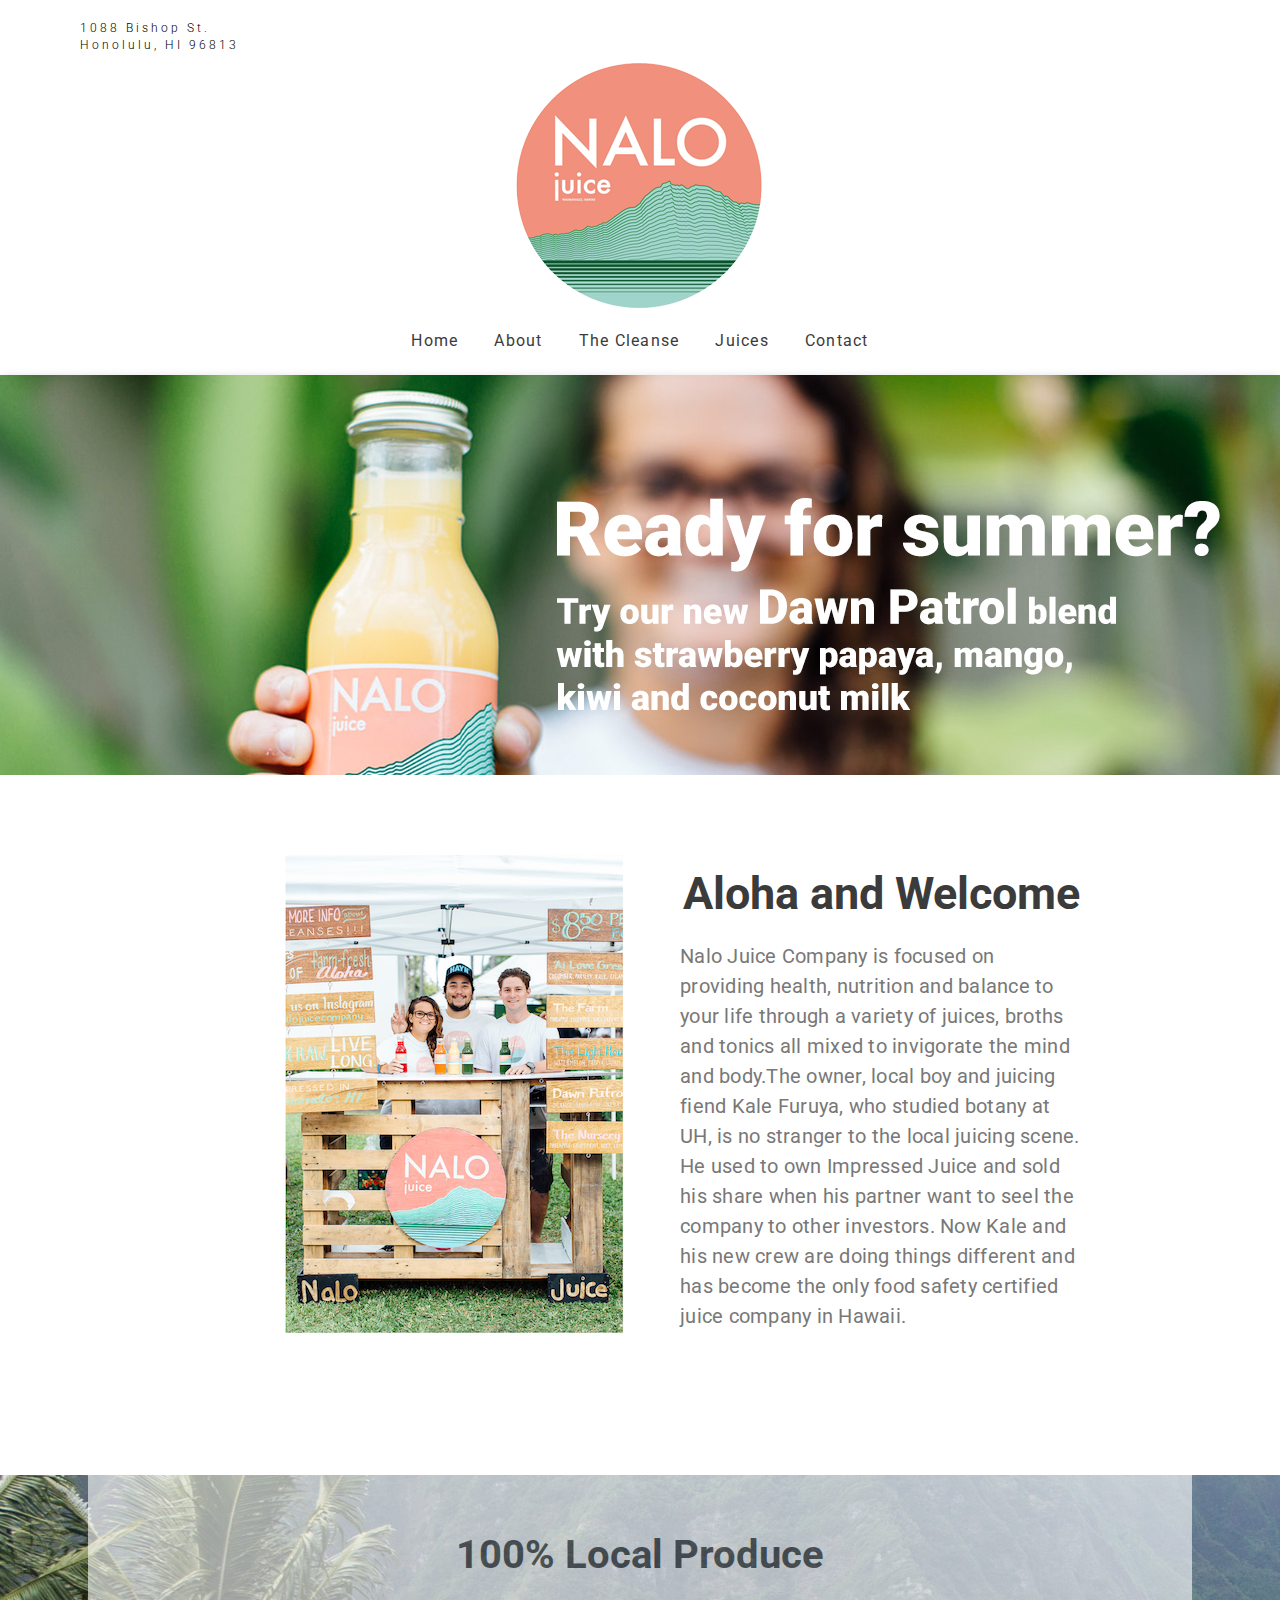
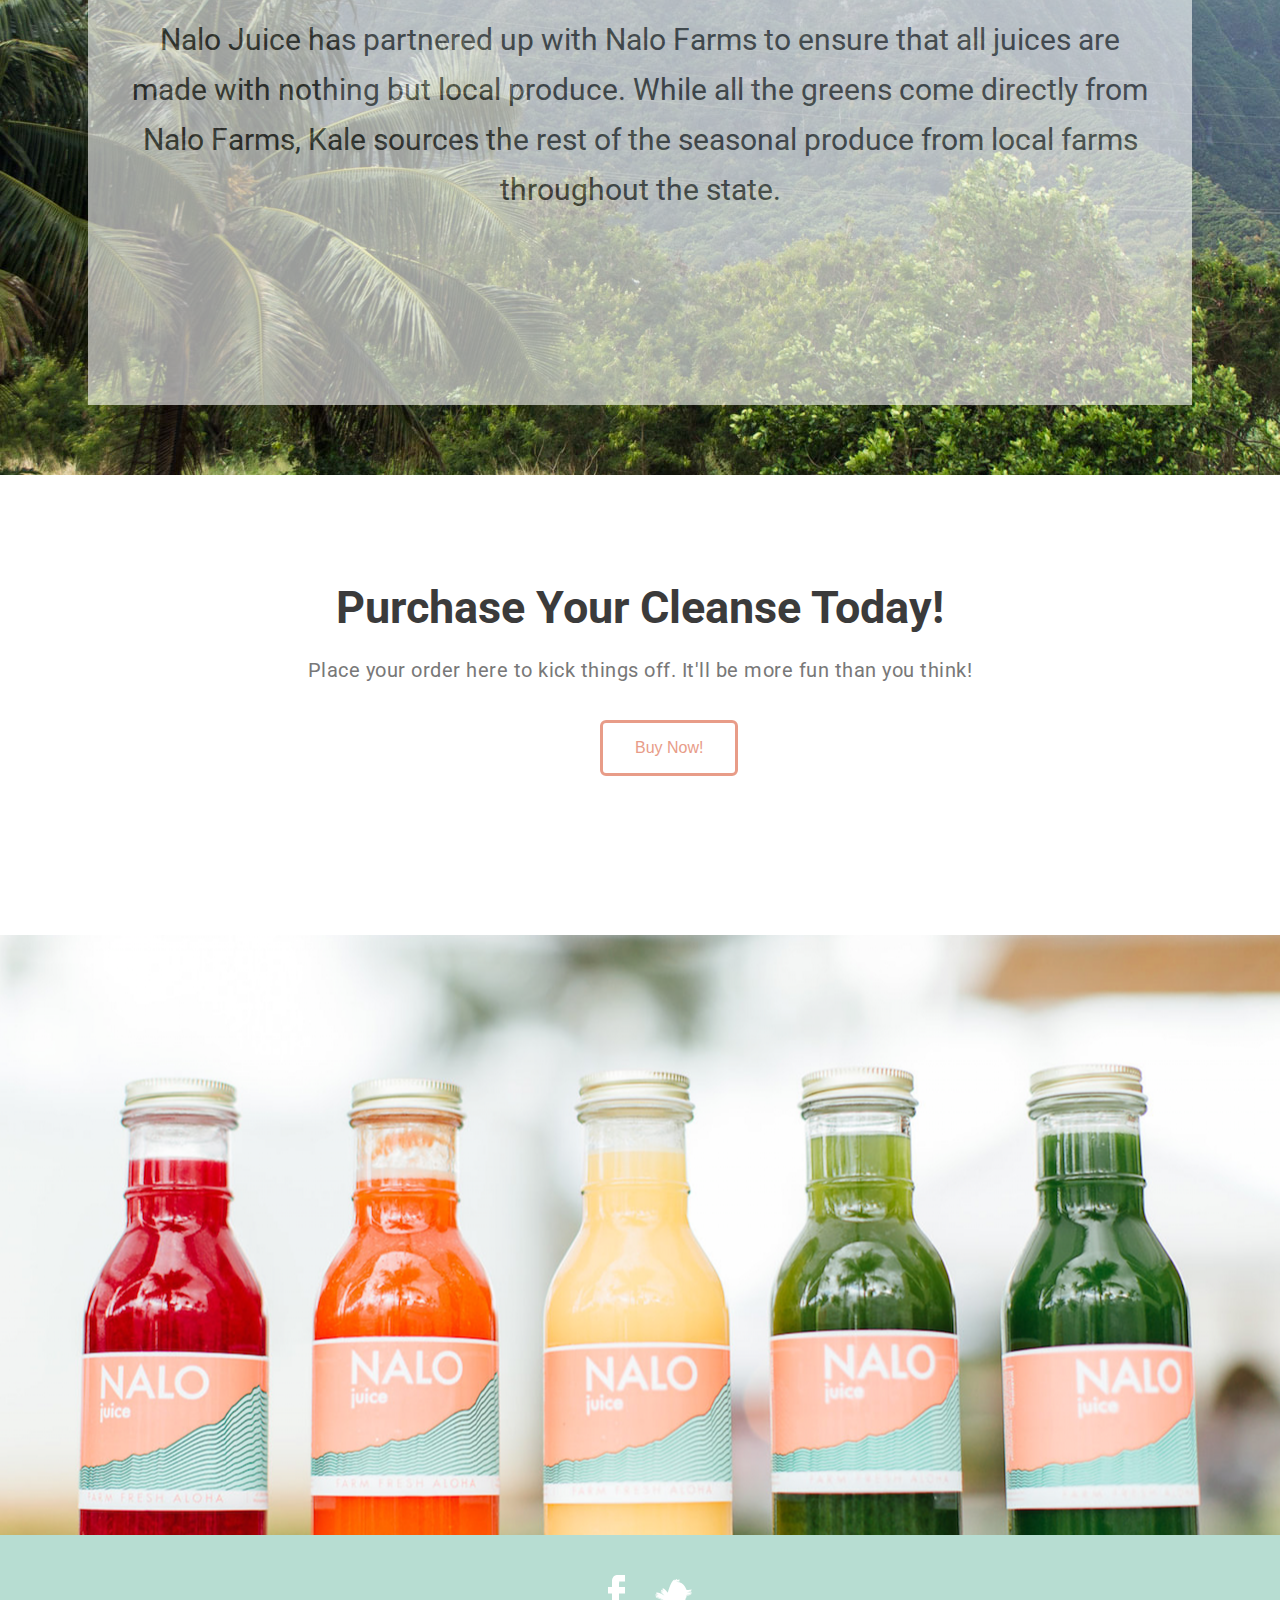
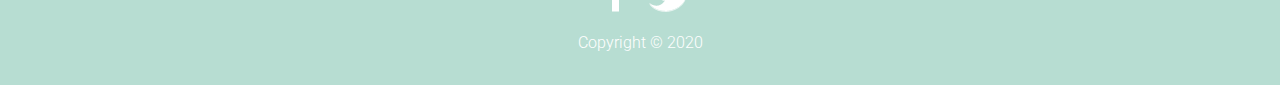
<file: index.html>
<!DOCTYPE html>
<html lang="en-us">
<head>
	<meta charset="utf-8">
	<title>Nalo Juice Co.</title>
	<meta name="viewport" content="width=device-width, initial-scale=1">
	<link href="https://fonts.googleapis.com/css?family=Roboto:300,400,500,700" rel="stylesheet">
	<link rel="stylesheet" href="css/reset.css">
	<link rel="stylesheet" href="css/style.css">
	<script   src="https://code.jquery.com/jquery-1.12.4.js"   integrity="sha256-Qw82+bXyGq6MydymqBxNPYTaUXXq7c8v3CwiYwLLNXU="   crossorigin="anonymous"></script>
</head>
<body>
	<header>
		<div id="address">
			<p>1088 Bishop St.</p>
			<p>Honolulu, HI 96813</p>
			<!-- <div id="social">
				<a href="#"><img src="images/facebook.png"></a>
				<a href="#"><img src="images/twitter.png"></a>
				<a href="#"><img src="images/instagram.png"></a>
			</div>	 -->
		</div>
		
		<div id="toplogo">
			<a href="#">
			<img src="images/toplogo.png">	
			</a>
		</div>

		<div class="navigation-bar">
			<div id="navigation-container">
				<ul>
					<li><a href="#">Home</a></li>
					<li><a href="#">About</a></li>
					<li><a href="#">The Cleanse</a></li>
					<li><a href="#">Juices</a></li>
					<li><a href="contact.html">Contact</a></li>
				</ul>
			</div>
		</div>			
		</nav>	

	</header>

	<div class="container">
		<div id="slider">
			<ul class="slides">
				<li class="slide"><img src="images/slide1.jpg"></li>
				<li class="slide"><img src="images/slide2.jpg"></li>
				<li class="slide"><img src="images/slide3.jpg"></li>
				<li class="slide"><img src="images/slide1.jpg"></li>
			</ul>	
		</div>	
	</div>
		
	<section id="section2">
		<img src="images/nalocrew.png">
		<div id="welcome">
			<h2>Aloha and Welcome</h2>
			<p>Nalo Juice Company is focused on providing health, nutrition and balance to your life through a variety of juices, broths and tonics all mixed to invigorate the mind and body.The owner, local boy and juicing fiend Kale Furuya, who studied botany at UH, is no stranger to the local juicing scene. He used to own Impressed Juice and sold his share when his partner want to seel the company to other investors. Now Kale and his new crew are doing things different and has become the only food safety certified juice company in Hawaii.</p>
		</div>	
	</section>

	<section id="section3">
		<div class="transbox">
			<h2>100% Local Produce</h2>
			<p>Nalo Juice has partnered up with Nalo Farms to ensure that all juices are made with nothing but local produce. While all the greens come directly from Nalo Farms, Kale sources the rest of the seasonal produce from local farms throughout the state.
		</div>
	</section>

	<section id="section4">
		<h1>Purchase Your Cleanse Today!</h1>
		<p>Place your order here to kick things off. It'll be more fun than you think!</p>
		<button class="button1">Buy Now!</button>
	</section>

	<section id="section5">
		<p></p>
	</section>	
	
	<footer>
		<div id="icons">
		<a href="#"><img src="images/facebook.png"></a>
		<a href="#"><img src="images/twitter.png"></a>
	</div>
		<p>Copyright &copy; 2020</p>
	</footer>	

	<script src="js/script.js"></script>
</body>
</html>
</file>
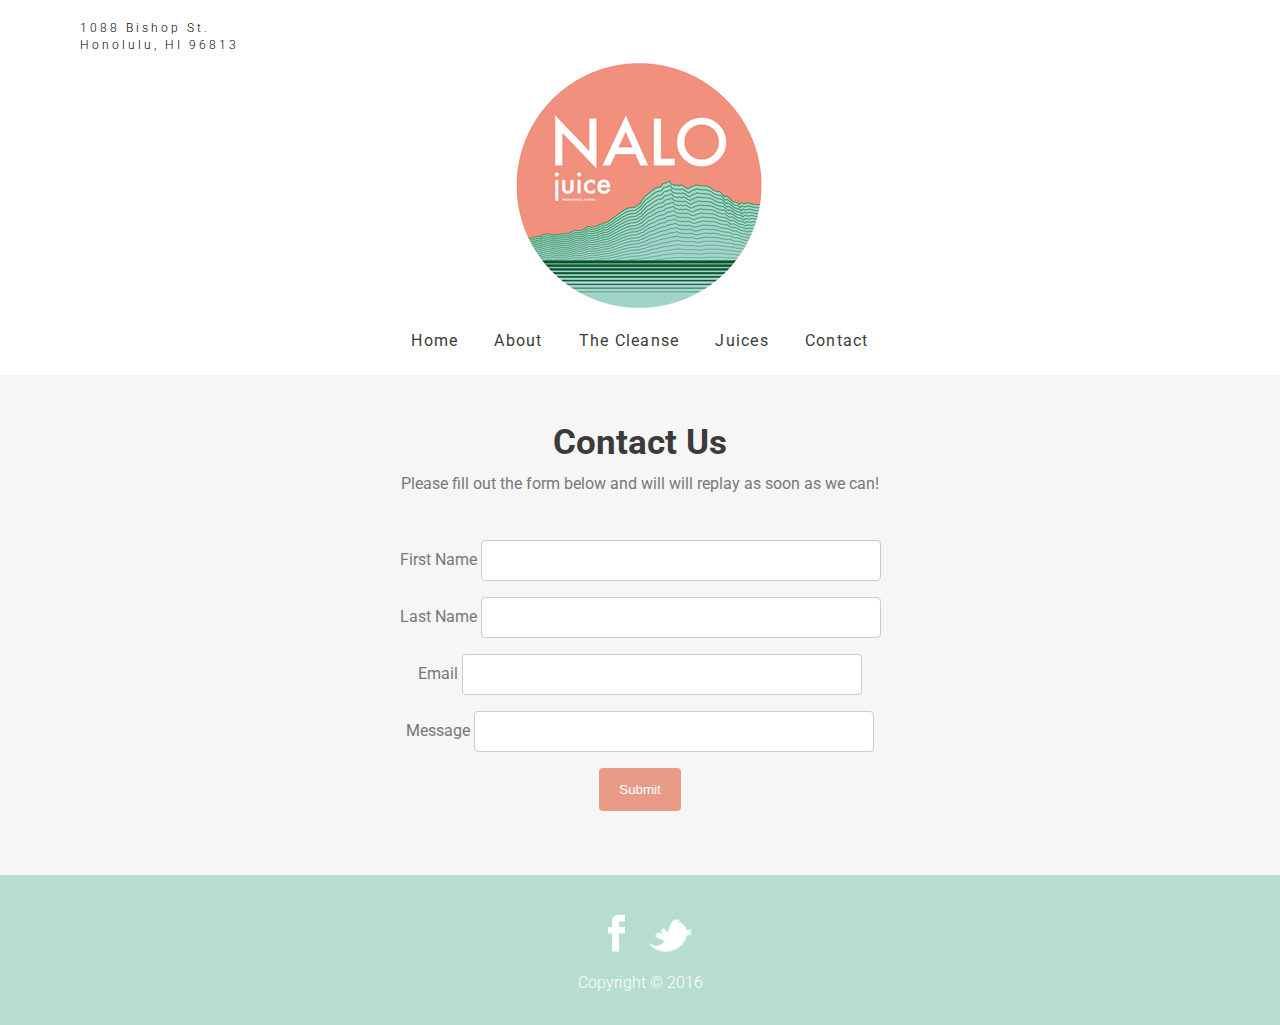
<file: contact.html>
<!DOCTYPE html>
<html lang="en-us">
<head>
	<meta charset="utf-8">
	<title>Nalo Juice Co.</title>
	<meta name="viewport" content="width=device-width, initial-scale=1">
	<link href="https://fonts.googleapis.com/css?family=Roboto:300,400,500,700" rel="stylesheet">
	<link rel="stylesheet" href="css/reset.css">
	<link rel="stylesheet" href="css/contact.css">
		<script   src="https://code.jquery.com/jquery-1.12.4.js"   integrity="sha256-Qw82+bXyGq6MydymqBxNPYTaUXXq7c8v3CwiYwLLNXU="   crossorigin="anonymous"></script>
</head>
<body>
	<header>
		<div id="address">
			<p>1088 Bishop St.</p>
			<p>Honolulu, HI 96813</p>
			<!-- <div id="social">
				<a href="#"><img src="images/facebook.png"></a>
				<a href="#"><img src="images/twitter.png"></a>
				<a href="#"><img src="images/instagram.png"></a>
			</div>	 -->
		</div>
		
		<div id="toplogo">
			<img src="images/toplogo.png">	
		</div>

		<div class="navigation-bar">
			<div id="navigation-container">
				<ul>
					<li><a href="#">Home</a></li>
					<li><a href="#">About</a></li>
					<li><a href="#">The Cleanse</a></li>
					<li><a href="#">Juices</a></li>
					<li><a href="#">Contact</a></li>
				</ul>
			</div>
		</div>			
		</nav>	
	</header>

	<section id="section1">
		<h1>Contact Us</h1>
		<br>
		<p>Please fill out the form below and will will replay as soon as we can!</p>
		<div id="form">
		<form>
			<label for="fname">First Name</label>
			<input type="text" id="fname" name="firstname">
			<br>
			<label for="lname">Last Name</label>
			<input type="text" id="lname" name="lastname">
			<br>
			<label for="email">Email</label>
			<input type="text" id="email" name="email">
			<br>
			<label for="message">Message</label>
			<input type="text" id="message" name="message">
			<br>
			<input type="submit" value="Submit">
		</form>
	</div>
	</section>		

	
	
	<footer>
		<div id="icons">
		<a href="#"><img src="images/facebook.png"></a>
		<a href="#"><img src="images/twitter.png"></a>
	</div>
		<p>Copyright &copy; 2016</p>
	</footer>	

	<script src="js/script.js"></script>
</body>
</html>
</file>
<file: css/style.css>
header {
	width: 100%;
	height: 375px;
	background-color: white;
}

#address {
	font-family: "Roboto";
	font-weight: 300;
	font-size: 12px;
	line-height: 17px;
	letter-spacing: 3px;
	padding-top: 20px;
	padding-left: 80px;
}



#toplogo {
	text-align: center;
	margin-top: -20px;
	
}

.address p {
	margin-right: 20px;
}

.navigation-bar {
	height: 35px;
	width: 100%;
	margin-top: -110px;
}

.navigation-bar ul {
	text-align: center;
	padding-top: 100px;
}

.navigation-bar li {
	list-style-type: none;
	padding: 0px;
	height: 24px;
	display: inline;
}

.navigation-bar li a {
	text-decoration: none;
	padding: 14px 16px;
	color: #3b3b3b;
	font-family: 'Roboto';
	font-weight: 400;
	letter-spacing: 1.25px;
}


li a:hover {
	color: #da8f7c;
}

#slider {
	width: 100%;
	height: 400px;
	overflow: hidden;
	box-shadow: 0px 3px 10px -1px rgba(0,0,0,0.25);
}

#slider .slides {
	display: block;
	width: 6000px;
	height: 400px;
	margin: 0;
	padding: 0;
}

#slider .slide {
	float: left;
	list-style-type: none;
	width: 1500px;
	height: 400px;
}

#section2 {
	width: 100%;
	height: 700px;
	background-color: white;
	box-shadow: 0px 3px 10px -1px rgba(0,0,0,0.25);
}
#section2 img {
	margin-left: 280px;
	margin-top: 80px;
}

#section2 #welcome h2 {
	float: right;
	margin-right: 200px;
	margin-top: -470px;
	font-family: "Roboto";
	font-weight: 700;
	font-size: 45px;
	color: #3b3b3b;
}

#section2 p {
	width: 400px;
	float: right;
	margin-right: 200px;
	margin-top: -400px;
	font-family: "Roboto";
	font-weight: 400;
	font-size: 20px;
	line-height: 30px;
	letter-spacing: .25px;
	color: #787878;
}

#section3 {
	height: 600px;
	width: 100%;
	background-image: url('../images/farm3.jpg');
	background-position: center;
}

#section3 div.transbox {
	background-color: #ffffff;
	opacity: 0.6;
	margin: auto;
	height: 500px;
	width: 80%;
	padding-top: 30px;
	font-family: "Roboto";
	text-align: center;
	padding-left: 40px;
	padding-right: 40px;
}

#section3 h2 {
	font-weight: 700;
	font-size: 40px;
	color: #3b3b3b;
	margin-top: 30px;
}


#section3 p {
	font-weight: 400;
	font-size: 30px;
	color: #3b3b3b;
	margin-top: 40px;
	line-height: 50px;
	
}
#section4 {
	width: 100%;
	height: 350px;
	background: white;
	font-family: 'Roboto';
}

#section4 h1 {
	font-weight: 700;
	text-align: center;
	font-size: 45px;
	margin-top: 110px;
	color: #3b3b3b;
}

#section4 p {
	font-weight: 400;
	font-size: 20px;
	text-align: center;
	margin-top: 30px;
	letter-spacing: .5px;
	color: #787878;
}

button {
	margin-left: 600px;
	margin-top: 40px;

}
#section4 .button1 {
	background-color: white;
	color: #e89c88;
	padding: 16px 32px;
	border: 3px solid #e89c88;
	border-radius: 6px;
	text-align: center;
	text-decoration: none;
	display: inline-block;
	font-size: 16px;
	-webkit-transition-duration: 0.4s;
	transition-duration: 0.4s;
	cursor: pointer;
}

#section4 .button1:hover {
	background-color: #e89c88;
	color: white;
}

#section5 {
	height: 600px;
	width: 100%;
	background-image: url('../images/lineup3.png');
	background-position: center;
}

footer {
	width: 100%;
	height: 150px;
	background-color: #b7ddd2;
}

footer #icons {
	text-align: center;
	padding-top: 40px;

}

footer img {
	padding-left: 20px;
}

footer p {
	font-family: "Roboto";
	font-weight: 300;
	text-align: center;
	padding-top: 20px;
	color: white;
}
</file>
<file: css/contact.css>
header {
	width: 100%;
	height: 375px;
	background-color: white;
}

#address {
	font-family: "Roboto";
	font-weight: 300;
	font-size: 12px;
	line-height: 17px;
	letter-spacing: 3px;
	padding-top: 20px;
	padding-left: 80px;
}

#toplogo {
	text-align: center;
	margin-top: -20px;
	
}

.address p {
	margin-right: 20px;
}

.navigation-bar {
	height: 35px;
	width: 100%;
	margin-top: -110px;
}

.navigation-bar ul {
	text-align: center;
	padding-top: 100px;
}

.navigation-bar li {
	list-style-type: none;
	padding: 0px;
	height: 24px;
	display: inline;
}

.navigation-bar li a {
	text-decoration: none;
	padding: 14px 16px;
	color: #3b3b3b;
	font-family: 'Roboto';
	font-weight: 400;
	letter-spacing: 1.25px;
}


li a:hover {
	color: #da8f7c;
}

#section1 {
	width: 100%;
	height: 500px;
	background: #f6f6f6;
	font-family: "Roboto";
}

#section1 h1 {
	text-align: center;
	font-weight: 700;
	font-size: 35px;
	padding-top: 50px;
	color: #3b3b3b;
}

#section1 p {
	text-align: center;
	color: #787878;
}

form {
	padding-top: 40px;
	text-align: center;
	color: #787878;
}
input[type=text], select {
	width: 400px;
	padding: 12px 20px;
	margin: 8px 0;
	display:inline;
	border: 1px solid #ccc;
	border-radius: 4px;
	color: #787878;
	box-sizing: border-box;
}

input[type=submit] {
	background-color: #e89c88;
	color: white;
	padding: 14px 20px;
	margin: 8px 0;
	border: none;
	border-radius: 4px;
	cursor: pointer;

}

footer {
	width: 100%;
	height: 150px;
	background-color: #b7ddd2;
}

footer #icons {
	text-align: center;
	padding-top: 40px;

}

footer img {
	padding-left: 20px;
}

footer p {
	font-family: "Roboto";
	font-weight: 300;
	text-align: center;
	padding-top: 20px;
	color: white;
}
</file>
